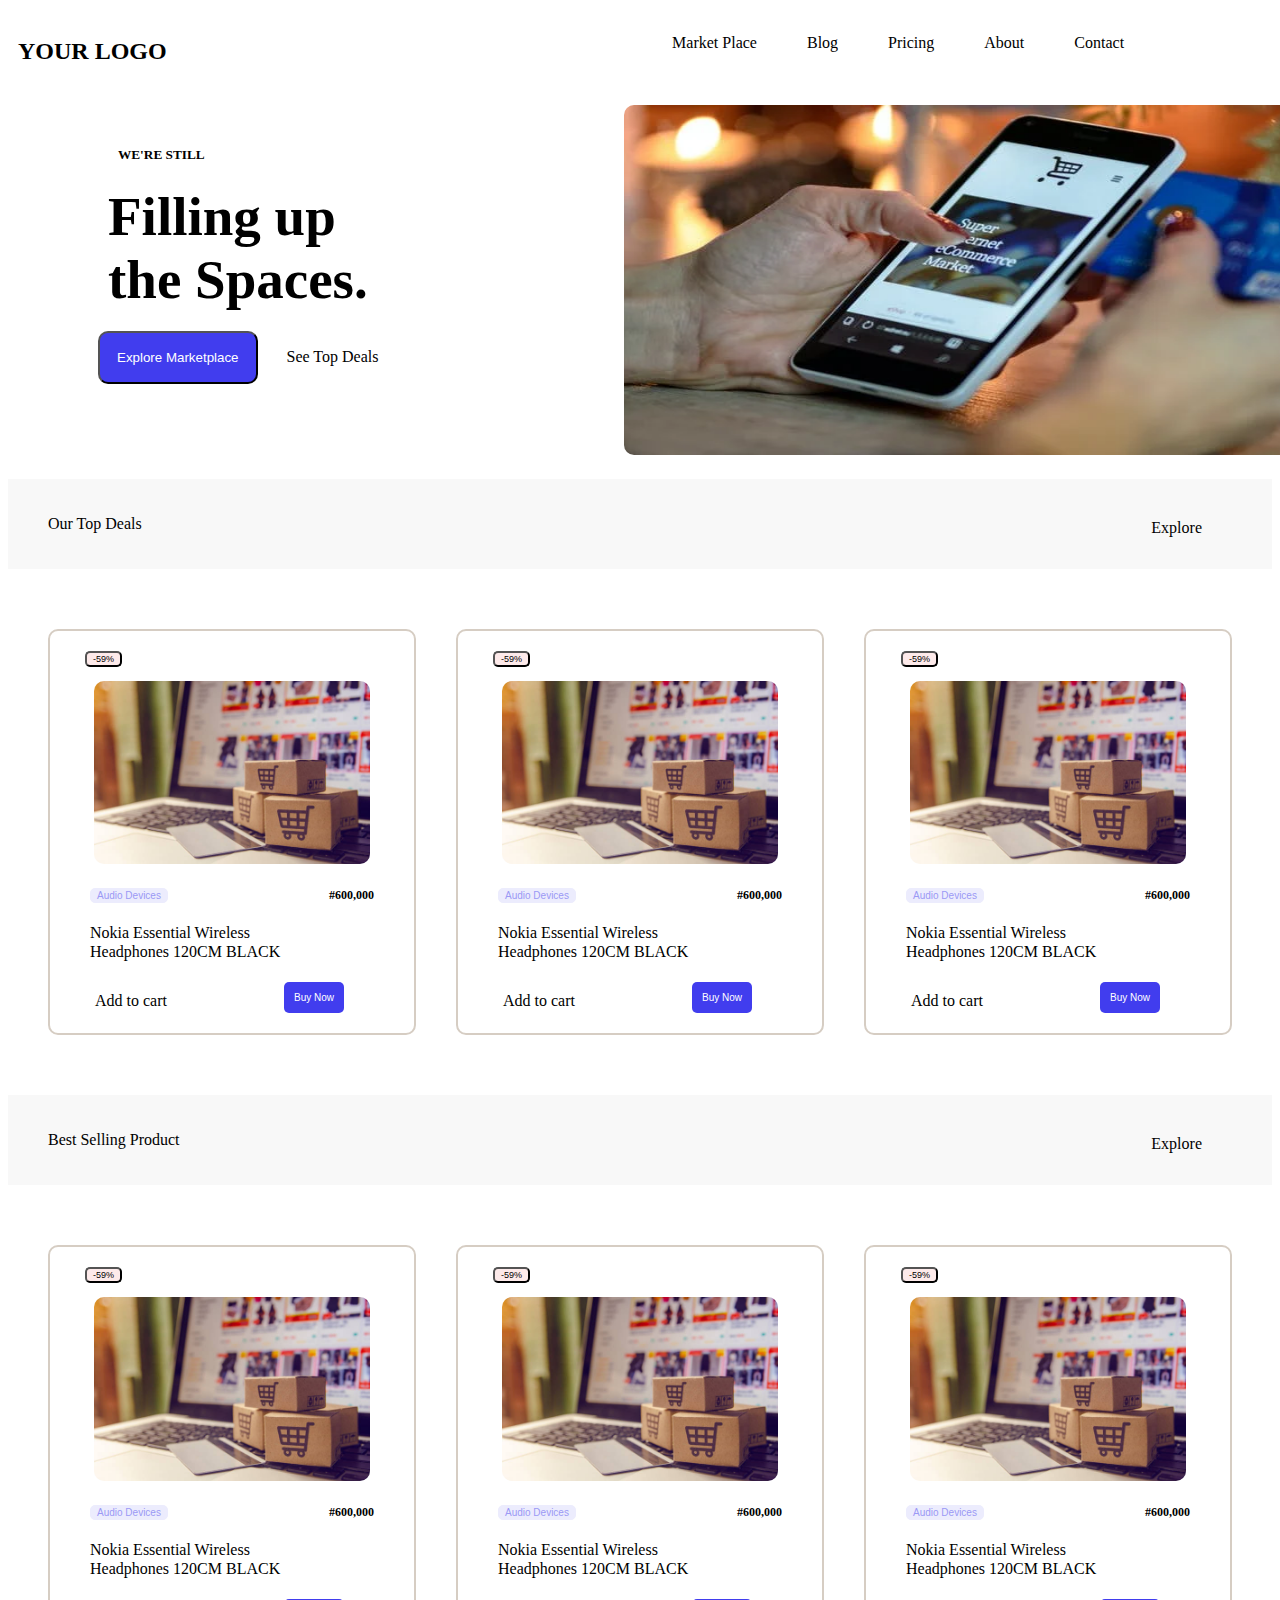
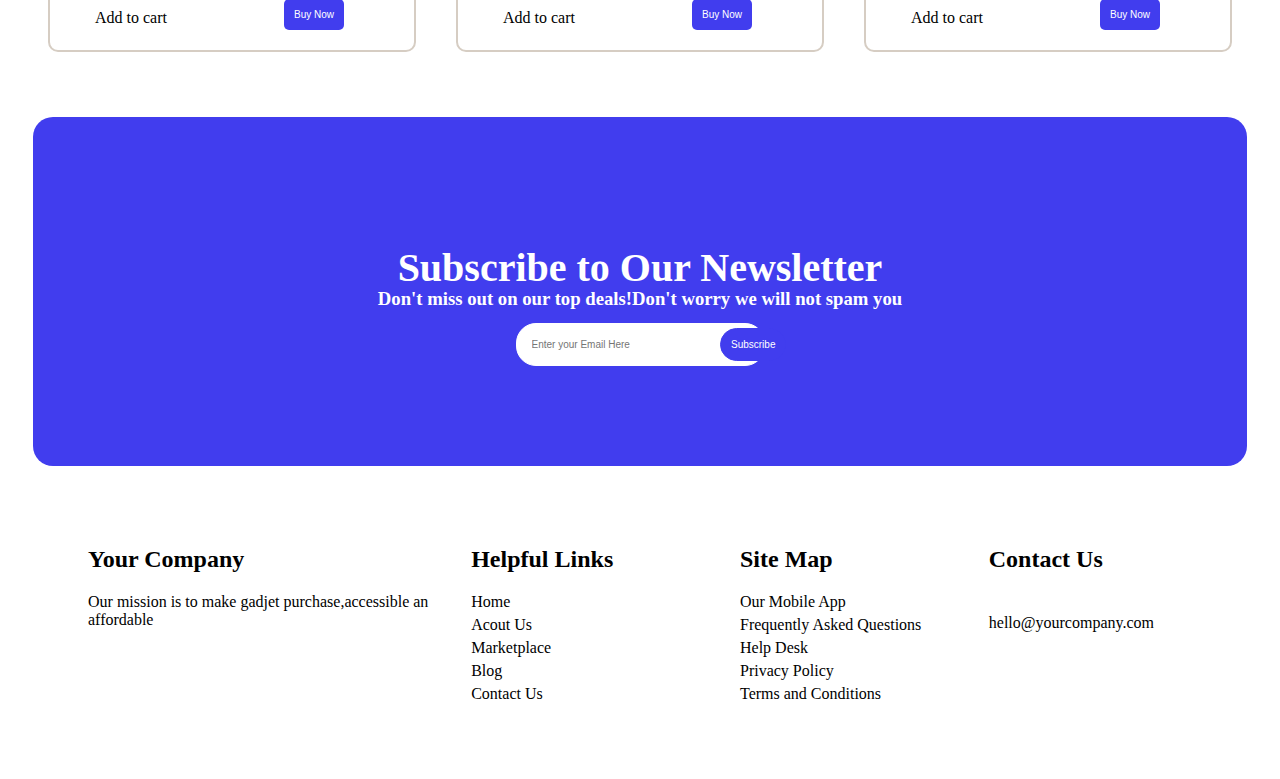
<file: Figma-Design/src/index.html>
<!DOCTYPE html>
<html lang="en">
  <head>
    <meta charset="UTF-8" />
    <meta http-equiv="X-UA-Compatible" content="IE=edge" />
    <meta name="viewport" content="width=device-width, initial-scale=1.0" />
    <link
      rel="stylesheet"
      href="https://cdnjs.cloudflare.com/ajax/libs/font-awesome/6.3.0/css/all.min.css"
      integrity="sha512-SzlrxWUlpfuzQ+pcUCosxcglQRNAq/DZjVsC0lE40xsADsfeQoEypE+enwcOiGjk/bSuGGKHEyjSoQ1zVisanQ=="
      crossorigin="anonymous"
      referrerpolicy="no-referrer"
    />
    <link rel="stylesheet" href="CSS/style.css" />
    <title>Document</title>
  </head>
  <body>
    <!-- header -->
    <header class="header">
      <h2>YOUR LOGO</h2>
      <nav class="header__nav">
        <ul>
          <li class="header__listitem"><a href="#">Market Place</a></li>
          <li class="header__listitem"><a href="#">Blog</a></li>
          <li class="header__listitem"><a href="#">Pricing</a></li>
          <li class="header__listitem"><a href="#">About</a></li>
          <li class="header__listitem"><a href="#">Contact</a></li>
          <li class="header__listitem">
            <a href="#"><i class="fa-solid fa-cart-shopping"></i></a>
          </li>
          <li class="header__listitem">
            <a href="#"><i class="fa-solid fa-user"></i></a>
          </li>
        </ul>
      </nav>
    </header>
    <!-- image -->
    <picture class="picture">
      <div class="picture__content">
        <h5>WE'RE STILL</h5>
        <span class="picture__contentheading">Filling up </span>
        <span class="picture__contentheading pchs">the Spaces.</span>

        <button class="picture__button">Explore Marketplace</button>
        <a href="#">See Top Deals</a>
      </div>
      <div class="picture__pic">
        <img src="mobile.jpeg" alt="image not found" />
      </div>
    </picture>
    <!-- content -->
    <main class="main">
        <!-- content-section1 -->
      <section class="main__section1">
        <div class="main__div1">
          <p>Our Top Deals</p>
          <a href="#">Explore</a>
        </div>
        <div class="main__div2">
          <article class="main__article">
            <div class="article__div1">
              <button>-59%</button>
              <span><i class="fa-regular fa-heart"></i></span>
            </div>
            <img src="a.jpg" alt="image not found" />
            <div class="main__div3">
              <button>Audio Devices</button>
              <span>#600,000</span>
            </div>
            <div class="main__div4">
              <p class="main__div4p">Nokia Essential Wireless</p>
              <p>Headphones 120CM BLACK</p>
            </div>
            <div class="main__div5">
              <a href="#">Add to cart</a>
              <button>Buy Now</button>
            </div>
          </article>
          <article class="main__article">
            <div class="article__div1">
              <button>-59%</button>
              <span><i class="fa-regular fa-heart"></i></span>
            </div>
            <img src="a.jpg" alt="image not found" />
            <div class="main__div3">
              <button>Audio Devices</button>
              <span>#600,000</span>
            </div>
            <div class="main__div4">
              <p class="main__div4p">Nokia Essential Wireless</p>
              <p>Headphones 120CM BLACK</p>
            </div>
            <div class="main__div5">
              <a href="#">Add to cart</a>
              <button>Buy Now</button>
            </div>
          </article>
          <article class="main__article">
            <div class="article__div1">
              <button>-59%</button>
              <span><i class="fa-regular fa-heart"></i></span>
            </div>
            <img src="a.jpg" alt="image not found" />
            <div class="main__div3">
              <button>Audio Devices</button>
              <span>#600,000</span>
            </div>
            <div class="main__div4">
              <p class="main__div4p">Nokia Essential Wireless</p>
              <p>Headphones 120CM BLACK</p>
            </div>
            <div class="main__div5">
              <a href="#">Add to cart</a>
              <button>Buy Now</button>
            </div>
          </article>
        </div>
      </section>
      <!-- content-section2 -->
      <section class="main__section1">
        <div class="main__div1">
          <p>Best Selling Product</p>
          <a href="">Explore</a>
        </div>
        <div class="main__div2">
          <article class="main__article">
            <div class="article__div1">
              <button>-59%</button>
              <span><i class="fa-regular fa-heart"></i></span>
            </div>
            <img src="a.jpg" alt="image not found" />
            <div class="main__div3">
              <button>Audio Devices</button>
              <span>#600,000</span>
            </div>
            <div class="main__div4">
              <p class="main__div4p">Nokia Essential Wireless</p>
              <p>Headphones 120CM BLACK</p>
            </div>
            <div class="main__div5">
              <a href="#">Add to cart</a>
              <button>Buy Now</button>
            </div>
          </article>
          <article class="main__article">
            <div class="article__div1">
              <button>-59%</button>
              <span><i class="fa-regular fa-heart"></i></span>
            </div>
            <img src="a.jpg" alt="image not found" />
            <div class="main__div3">
              <button>Audio Devices</button>
              <span>#600,000</span>
            </div>
            <div class="main__div4">
              <p class="main__div4p">Nokia Essential Wireless</p>
              <p>Headphones 120CM BLACK</p>
            </div>
            <div class="main__div5">
              <a href="#">Add to cart</a>
              <button>Buy Now</button>
            </div>
          </article>
          <article class="main__article">
            <div class="article__div1">
              <button>-59%</button>
              <span><i class="fa-regular fa-heart"></i></span>
            </div>
            <img src="a.jpg" alt="image not found" />
            <div class="main__div3">
              <button>Audio Devices</button>
              <span>#600,000</span>
            </div>
            <div class="main__div4">
              <p class="main__div4p">Nokia Essential Wireless</p>
              <p>Headphones 120CM BLACK</p>
            </div>
            <div class="main__div5">
              <a href="#">Add to cart</a>
              <button>Buy Now</button>
            </div>
          </article>
        </div>
      </section>
    </main>
    <!-- aside content -->
    <aside class="aside">
      <h1>Subscribe to Our Newsletter</h1>
      <h3>Don't miss out on our top deals!Don't worry we will not spam you</h3>
      <form action="#" class="aside__form">
        <input type="text" placeholder="Enter your Email Here" />
        <button>Subscribe</button>
      </form>
    </aside>
    <!-- footer -->
    <footer class="footer">
      <div class="footer__div1">
        <h2>Your Company</h2>
        <p>Our mission is to make gadjet purchase,accessible an affordable</p>
      </div>
      <div class="footer__div2">
        <h2>Helpful Links</h2>
        <ul>
          <li><a href="#">Home</a></li>
          <li><a href="#">Acout Us</a></li>
          <li><a href="#">Marketplace</a></li>
          <li><a href="#">Blog</a></li>
          <li><a href="#">Contact Us</a></li>
        </ul>
      </div>
      <div class="footer__div3">
        <h2>Site Map</h2>
        <ul>
          <li><a href="#">Our Mobile App</a></li>
          <li><a href="#">Frequently Asked Questions</a></li>
          <li><a href="#">Help Desk</a></li>
          <li><a href="#">Privacy Policy</a></li>
          <li><a href="#">Terms and Conditions</a></li>
        </ul>
      </div>
      <div class="footer__div4">
        <h2>Contact Us</h2>
        <ul>
          <li>
            <a href="#"><i class="fa-brands fa-facebook"></i></a>
          </li>
          <li><a href="#"></a><i class="fa-brands fa-twitter"></i></li>
          <li><a href="#"></a><i class="fa-brands fa-instagram"></i></li>
          <li><a href="#"></a><i class="fa-brands fa-linkedin"></i></li>
        </ul>
        <p>hello@yourcompany.com</p>
      </div>
    </footer>
  </body>
</html>
</file>
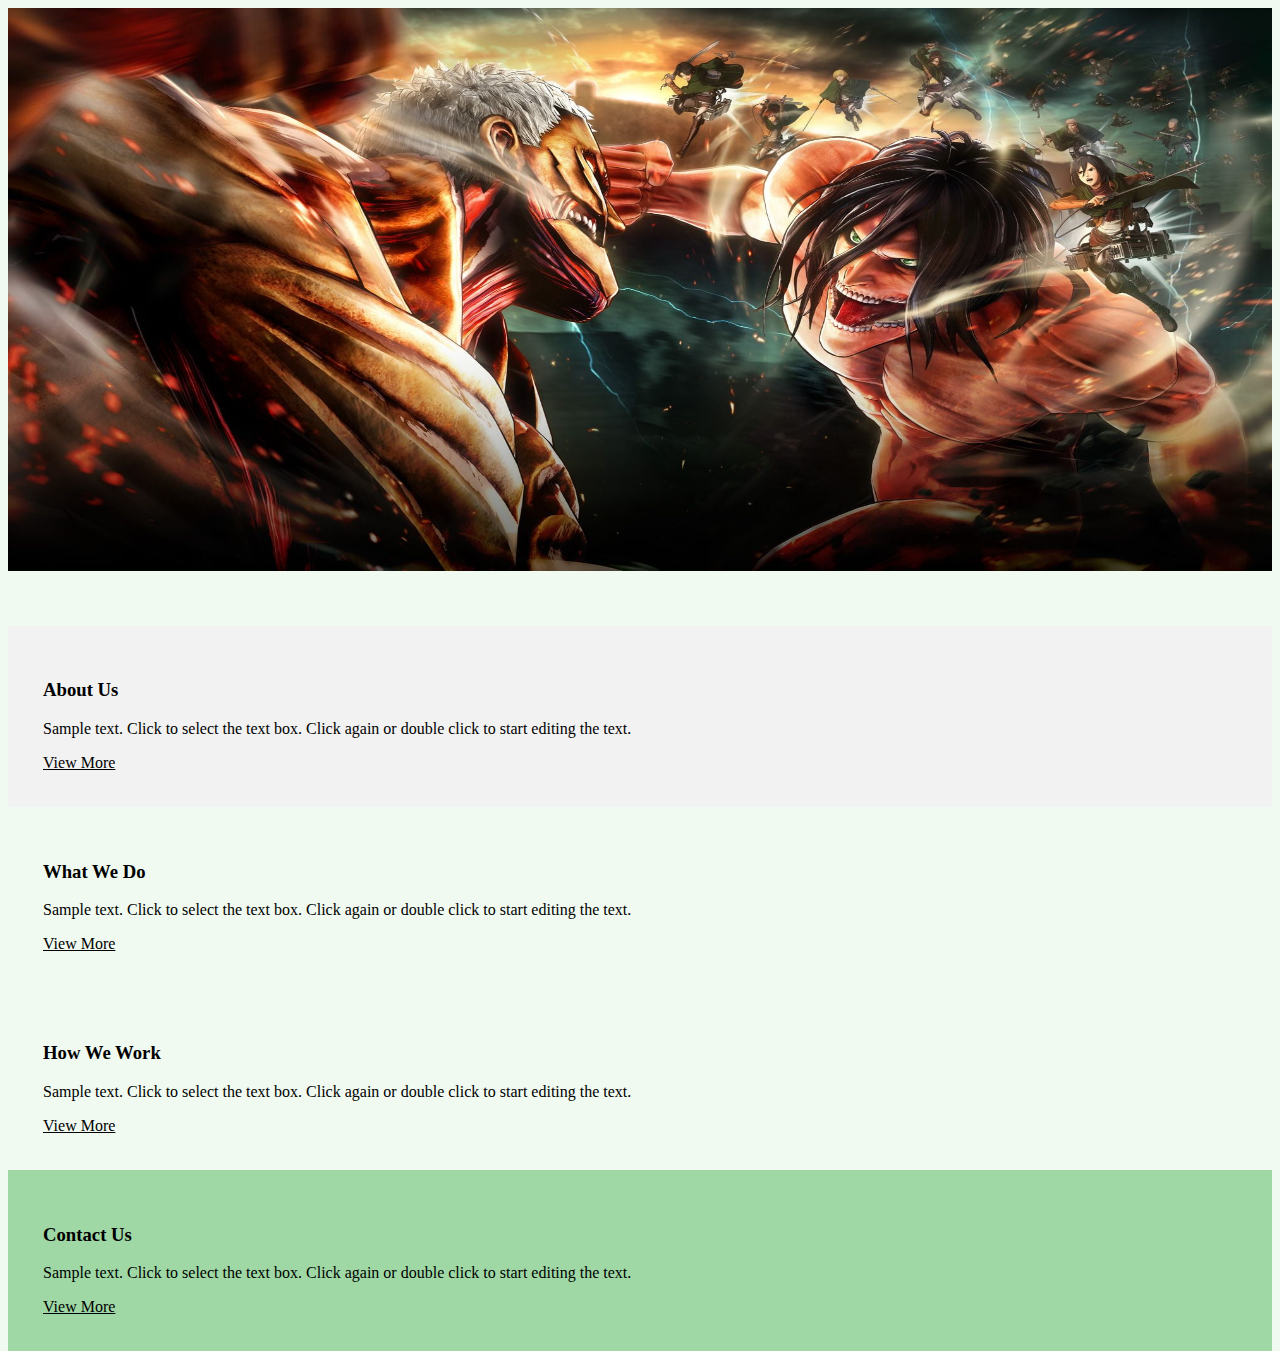
<file: Web-Page/src/index.html>
<!DOCTYPE html>
<html lang="en">
<head>
    <link rel="stylesheet" href="../src/CSS/style.css">
    <link href="https://cdn.jsdelivr.net/npm/bootstrap@5.3.0/dist/css/bootstrap.min.css"
    rel="stylesheet" integrity="sha384-9ndCyUaIbzAi2FUVXJi0CjmCapSmO7SnpJef0486qhLnuZ2cdeRhO02iuK6FUUVM"
    crossorigin="anonymous">
    <meta charset="UTF-8">
    <meta http-equiv="X-UA-Compatible" content="IE=edge">
    <meta name="viewport" content="width=device-width, initial-scale=1.0">
    <title>Document</title>
</head>
<body>
    <!-- Container -->
    <div class="containers row">
        <section class="col-6 section--box">
            <div class="section--box m-4">
                <img class="section--img" src="wallpaperflare.com_wallpaper.jpg" alt="titans">
            </div>
        </section>
        <aside class="col-6">
            <div class="aside--box row py-4">
                <div class="box-1 col-5 ms-5" style="background-color: #f2f2f2;">
                    <div class="text">
                        <h3>About Us</h3>
                        <p>Sample text. Click to select the text box. Click again or double click to start editing the text.</p>
                        <a href="">View More</a>
                    </div>
                </div>
                <div class="box-2 col-5 ms-4" style="background-color: #f0faf1;">
                    <div class="text">
                        <h3>What We Do</h3>
                        <p>Sample text. Click to select the text box. Click again or double click to start editing the text.</p>
                        <a href="">View More</a>
                    </div>
                </div>
            </div>
            <div class="aside--box row py-4">
                <div class="box-3 col-5 ms-5" style="background-color: #f0faf1;">
                    <div class="text">
                        <h3>How We Work</h3>
                        <p>Sample text. Click to select the text box. Click again or double click to start editing the text.</p>
                        <a href="">View More</a>
                    </div>
                </div>
                <div class="box-4 col-5 ms-4" style="background-color: #9fd8a5;">
                    <div class="text">
                        <h3>Contact Us</h3>
                        <p>Sample text. Click to select the text box. Click again or double click to start editing the text.</p>
                        <a href="">View More</a>
                    </div>
                </div>
            </div>
        </aside>
    </div>
</body>
</html>
</file>
<file: Figma-Design/src/CSS/style.css>
/* header */
.header {
    padding: 10px;
    display: flex;
}

.header__logo {
    float: left;
}

.header__nav {
    width: 85%;
}

.header__nav ul {
    float: right;
    display: flex;
    justify-content: right;
}

.header__listitem {
    margin-left: 50px;
    justify-content: right;
    list-style: none;
}

.header__listitem a {
    text-decoration: none;
    color: black;
}

/*  picture*/
.picture {
    display: flex;
    margin-top: 10px;
}

.picture__content {
    width: 40%;
    margin-left: 70px;
    padding: 20px;

}

.picture__contentheading {
    font-size: 55px;
    display: block;
    font-weight: bold;
    margin: 10px;
    margin-bottom: 20px;

}

.pchs {
    margin-top: -20px;
}

.picture__content h5 {
    margin-left: 20px;
}

.picture__pic img {
    height: 350px;
    width: 130%;
    border-radius: 10px;
}

.picture__button {
    background-color: #413dee;
    border-radius: 10px;
    padding: 17px;
    color: white;
}

.picture a {
    text-decoration: none;
    margin-left: 25px;
    color: black
}

/* content */
/* section 1 */
.main__div1 {
    background-color: #f8f8f8;
    padding: 20px 40px 20px 40px;
    margin-top: 20px;
}

.main__div1 a {
    float: right;
    text-decoration: none;
    color: #000;
    margin-top: -30px;
    margin-right: 30px;
}

.main__div2 {
    display: flex;
    margin-top: 20px;
    text-align: center;
    justify-content: center;
}

.main__div2 img {
    width: 85%;
    border-radius: 10px;

}

.main__article {
    border-radius: 10px;
    padding: 20px;
    border: 2px solid #d6cdc3;
    margin: 20px;
    background-color: #ffffff;
}

.main__div2 {
    padding: 20px;
}

.article__div1 {
    margin-bottom: 30px;
}

.article__div1 button {
    float: left;
    font-size: 9px;
    background-color: #fdeaea;
    border-radius: 5px;
    margin-left: 15px;

}

.article__div1 span {
    float: right;
    margin-right: 30px;

}

.main__div3 {
    margin: 20px;
}

.main__div3 button {
    background-color: #ececfd;
    color: #9b99f5;
    font-size: 10px;
    border: 1px solid #ececfd;
    float: left;
    border-radius: 5px;

}

.main__div3 span {
    float: right;
    font-size: 12px;
    font-weight: bold;
}

.main__div4 {
    /* margin-top: 40px; */
    text-align: left;
    padding: 20px;
}

.main__div4p {
    margin-bottom: -15px;
}

.main__div5 {
    margin-top: -15px;
    padding: 10px;

}

.main__div5 a {
    text-decoration: none;
    color: black;
    float: left;
    margin-left: 15px;
}

.main__div5 button {
    background-color: #413dee;
    color: white;
    font-size: 10px;
    padding: 10px;
    border-radius: 5px;
    float: right;
    margin-right: 40px;
    border: none;
    margin-top: -10px;
}

/* aside */
.aside {
    margin: 25px;
    background-color: #413dee;
    border-radius: 20px;
    padding: 100px;
    text-align: center;
    justify-content: center;
}

.aside h1 {
    font-size: 40px;
    color: white;

}

.aside h3 {
    color: white;
    margin-top: -30px;
}

.aside__form input {
    border: 1px solid white;
    font-size: 10px;
    border-radius: 20px;
    padding: 15px;
    padding-right: 100px;
    margin-top: -5px;
}

.aside__form button {
    background-color: #413dee;
    color: white;
    border: 1px solid #413dee;
    border-radius: 20px;
    font-size: 10px;
    padding: 10px;
    position: absolute;
    left: 720px;

}

/* footer */
.footer {
    display: flex;
    padding: 30px;
    margin: 30px;
}

.footer__div1 {
    width: 30%;
    margin: 0px 20px 0px 20px;


}

.footer__div2 {
    width: 20%;
    margin: 0px 20px 0px 20px;


}

.footer__div3 {
    width: 20%;
    margin: 0px 20px 0px 20px;

}

.footer__div1 {
    width: 30%;
    margin: 0px 20px 0px 20px;

}

.footer a {
    text-decoration: none;
    color: black;
}

.footer li {
    list-style: none;
    margin-left: -40px;
    margin-bottom: 5px;
}

.footer__div4 ul {
    display: flex;
    margin-left: 90px;
}
</file>
<file: Web-Page/src/CSS/style.css>
body{
    background-color: #f0faf1;
}

.containers{
    height: 650px;
    background-color: #f0faf1;
}

.section--box{
    height: 95%;
}

.section--img{
    width: 100%;
    height: 96%;
}

.aside--box{
    margin: 0px;
    height: 47.5%;
}

.text{
    padding: 35px;
}

.text>a{
    color: black;
}
</file>
